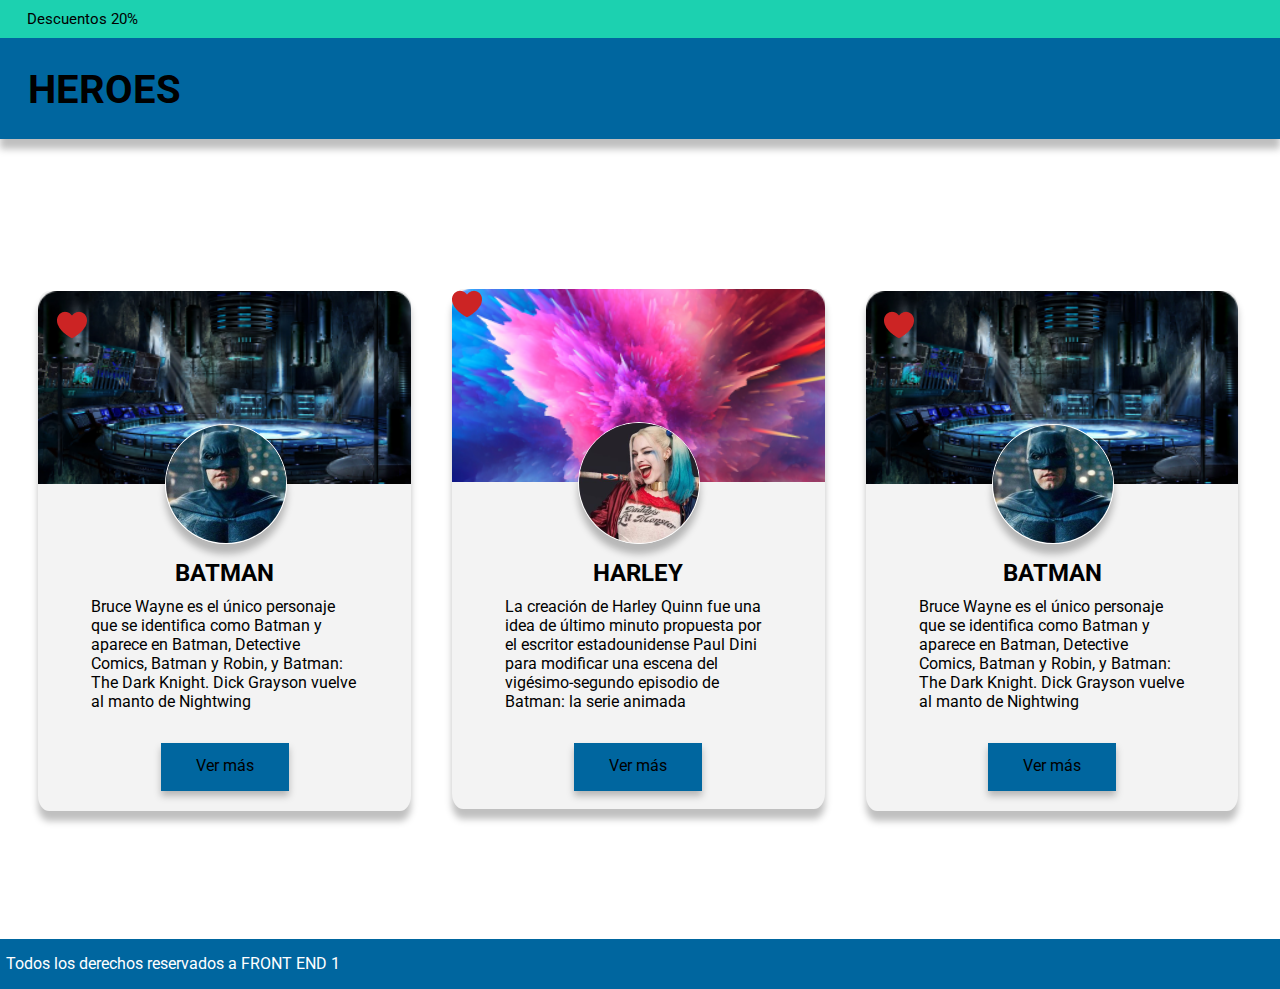
<file: index.html>
<!DOCTYPE html>
<html lang="en">
  <head>
    <meta charset="UTF-8" />
    <meta http-equiv="X-UA-Compatible" content="IE=edge" />
    <meta name="viewport" content="width=device-width, initial-scale=1.0" />
    <title>EjercicioClase10</title>
    <link rel="stylesheet" href="css/estilos.css" />
  </head>
  <body>
    <header>
      <div class="div-superior">
        <p>Descuentos 20%</p>
      </div>
      <div>
        <h1>HEROES</h1>
      </div>
    </header>
    <main>
      <div class="contenedor">
        <div class="tarjeta">
          <div class="fondo">
            <img src="img/corazon.png" alt="" />
          </div>
          <div class="fotoperfil">
            <img src="img/batmanround.png" alt="" />
          </div>
          <div class="contenedor-texto">
            <h2>BATMAN</h2>
            <p>
              Bruce Wayne es el único personaje que se identifica como Batman y
              aparece en Batman, Detective Comics, Batman y Robin, y Batman: The
              Dark Knight. Dick Grayson vuelve al manto de Nightwing
            </p>
            <div class="button">
              <p>Ver más</p>
            </div>
          </div>
        </div>
        <div class="tarjeta">
          <div class="fondo2">
            <img src="img/corazon.png" alt="" />
          </div>
          <div class="fotoperfil">
            <img src="img/harleyround.png" alt="" />
          </div>
          <div class="contenedor-texto">
            <h2>HARLEY</h2>
            <p>
              La creación de Harley Quinn fue una idea de último minuto
              propuesta por el escritor estadounidense Paul Dini para modificar
              una escena del vigésimo-segundo episodio de Batman: la serie
              animada
            </p>
            <div class="button">
              <p>Ver más</p>
            </div>
          </div>
        </div>
        <div class="tarjeta">
          <div class="fondo">
            <img src="img/corazon.png" alt="" />
          </div>
          <div class="fotoperfil">
            <img src="img/batmanround.png" alt="" />
          </div>
          <div class="contenedor-texto">
            <h2>BATMAN</h2>
            <p>
              Bruce Wayne es el único personaje que se identifica como Batman y
              aparece en Batman, Detective Comics, Batman y Robin, y Batman: The
              Dark Knight. Dick Grayson vuelve al manto de Nightwing
            </p>
            <div class="button">
              <p>Ver más</p>
            </div>
          </div>
        </div>
      </div>
    </main>
    <footer>
      <p>Todos los derechos reservados a FRONT END 1</p>
    </footer>
  </body>
</html>
</file>
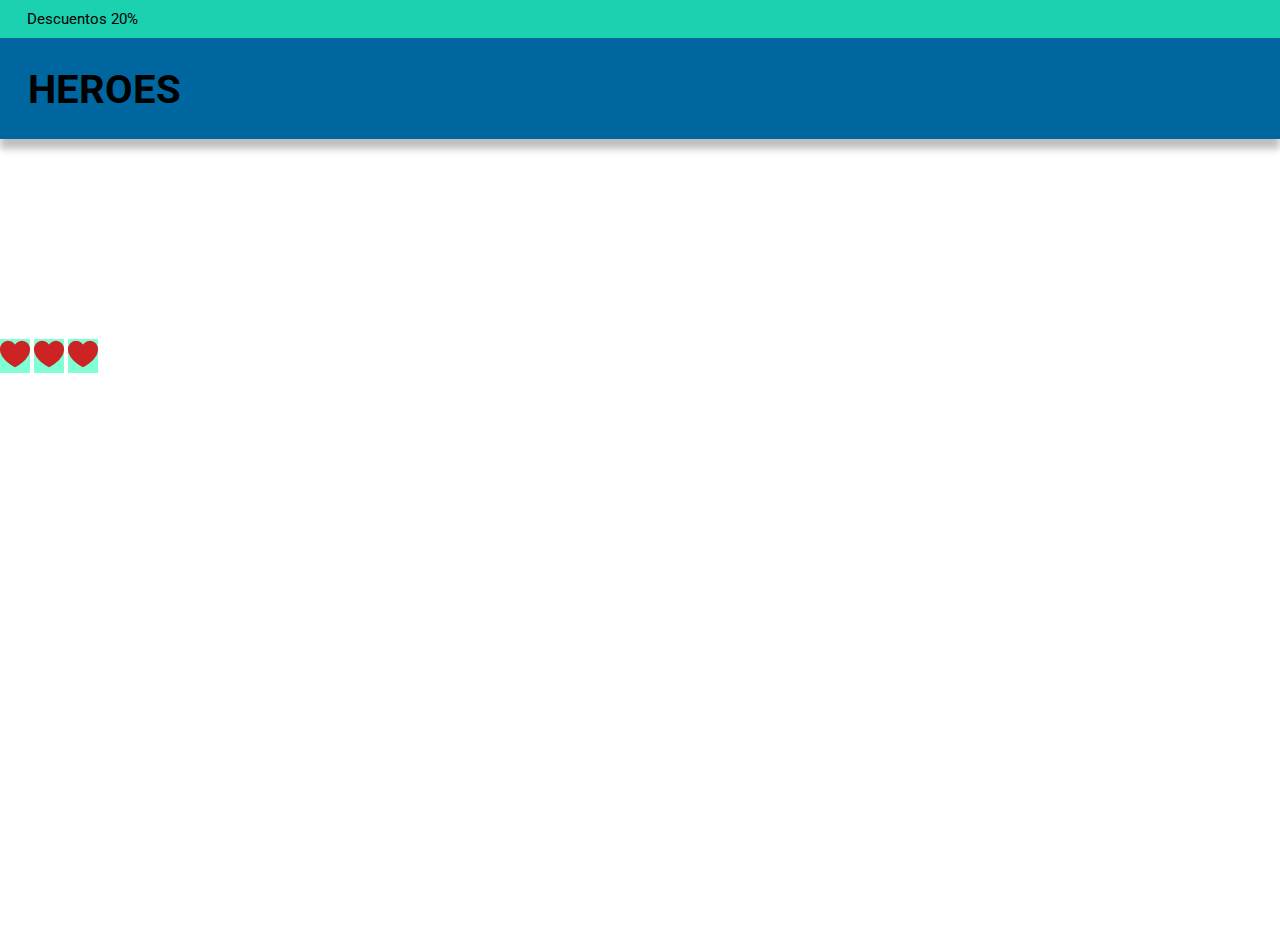
<file: img/EjercicioClase10.html>
<!DOCTYPE html>
<!-- saved from url=(0090)file:///Users/diana/Documents/TECH_DEVELOPER/Front_End/Clase10/EjercicioClase10/index.html -->
<html lang="en"><head><meta http-equiv="Content-Type" content="text/html; charset=UTF-8">
    
    <meta http-equiv="X-UA-Compatible" content="IE=edge">
    <meta name="viewport" content="width=device-width, initial-scale=1.0">
    <title>EjercicioClase10</title>
    <link rel="stylesheet" href="./EjercicioClase10_files/estilos.css">
  </head>
  <body>
    <header>
      <div class="div-superior">
        <p>Descuentos 20%</p>
      </div>
      <div>
        <h1>HEROES</h1>
      </div>
    </header>
    <main>
      <div class="tarjeta">
        <div class=".fondo"></div>
        <img src="./EjercicioClase10_files/corazon.png" alt="">
      </div>
      <div class="tarjeta">
        <div class=".fondo"></div>
        <img src="./EjercicioClase10_files/corazon.png" alt="">
      </div>
      <div class="tarjeta">
        <div class=".fondo"></div>
        <img src="./EjercicioClase10_files/corazon.png" alt="">
      </div>
    </main>
    <footer></footer>
  

</body></html>
</file>
<file: css/estilos.css>
@import url('https://fonts.googleapis.com/css2?family=Roboto&display=swap');

* {
    box-sizing: border-box;
    margin: 0;
    padding: 0;
    font-family: 'Roboto', sans-serif;
   
}

.contenedor{
    height: 100%;
    margin-left: 3%;
}


.div-superior {
    background-color: #1cd1b0;
    padding: 10px 0px 10px 27px;
    font-size: 15px;
    
}

h1 {
    background-color: #00669f;
    box-shadow: 0px 10px 7px rgba(0, 0, 0, 0.25);
    font-size: 40px;
    padding: 28px 0px 26px 28px;
}

main {
    width: 100%;
    height: 800px;
    
   
}

/* .contenedor-tarjetas{
     background-color: black;
    width: 300px;
    height: 50px;
    margin: 30px;
    border: black solid 3px;
     
} */

.tarjeta {
    display: inline-block;
    background-color: #f3f3f3;
    width: 30%;
    margin-top: 150px;  
    border-radius: 3%;
    height:65%;
    box-shadow: 0px 10px 7px rgba(0, 0, 0, 0.25);
    margin-right: 3%;
   
   
}

.fondo {
    background-image: url(../img/batman1.png);
    height: 193px;
    width: 100%;
    background-size: cover;
    
}

.fondo2 {
    background-image: url(../img/harley1.png);
    height: 193px;
    width: 100%;
    background-size: cover;
    
}

.fondo img{
    margin: 5% 0 0 5%
}

.fotoperfil img{
    border-radius: 100%;
    border: solid white 1px;
    box-shadow: 0px 10px 7px rgba(0, 0, 0, 0.25);
}

.fotoperfil{
    margin-top: -60px;
    margin-left: calc(50% - 60px);

}   

.contenedor-texto h2{
/* margin-top: 150px; */
width: 100%;
text-align: center;

} 

.contenedor-texto p{
    height:auto;
    margin: 0px;
  /* padding: 5px; */
}
.contenedor-texto h2{
    padding: 4%;
}
.contenedor-texto{
    width: 267px;
    height: 113px;
    margin: auto; 
}

.button{
    width: 128px;
    height: 48px;
    background-color: #00669f;
    text-align: center;
    margin: auto;
    margin-top: 12%;
    box-shadow: 0px 5px 7px rgba(0, 0, 0, 0.25);
}

.button p{
    padding-top: 10%;
}

footer {
    background-color: #00669f;
    height: 50px;
    color: white;
    padding-top: 15px;
    padding-left: 6px;
}

/* footer p {
    margin-top: 20px;
} */
</file>
<file: img/EjercicioClase10_files/estilos.css>
@import url('https://fonts.googleapis.com/css2?family=Roboto&display=swap');

* {
    box-sizing: border-box;
    margin: 0;
    padding: 0;
    font-family: 'Roboto', sans-serif;
   
}


.div-superior {
    background-color: #1cd1b0;
    padding: 10px 0px 10px 27px;
    font-size: 15px;
    
}

h1 {
    background-color: #00669f;
    box-shadow: 0px 10px 7px rgba(0, 0, 0, 0.25);
    font-size: 40px;
    padding: 28px 0px 26px 28px;
}

main {
    width: 100%;
    height: 800px;
    display: inline-block; 
   
}

.tarjeta {
    display: inline-block;
    width: calc(100%/3) -30px;
    background-color: aquamarine;
    margin-top: 200px;
    margin-left: auto;
   
}
</file>
